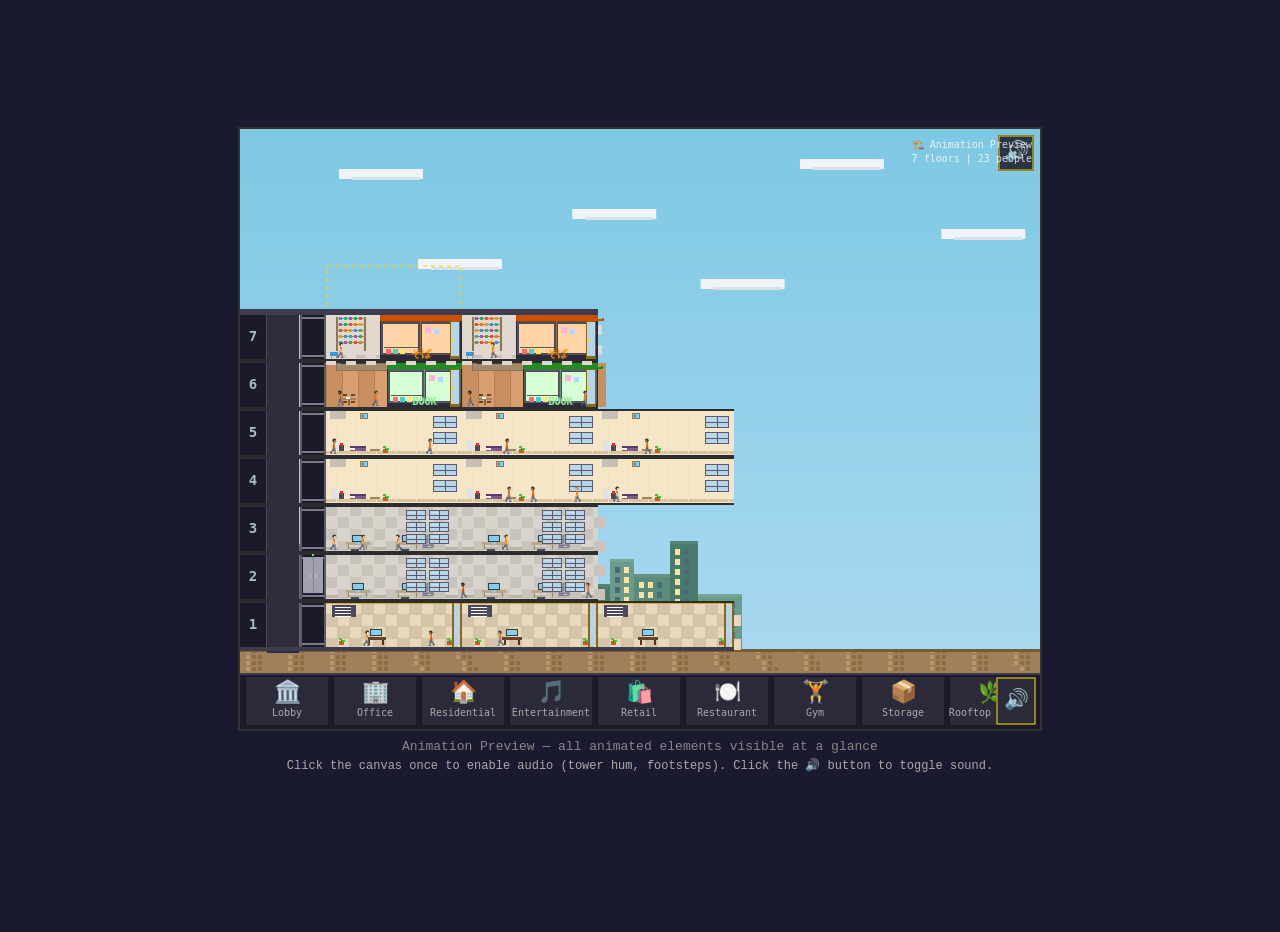
<file: test/animation-preview.html>
<!DOCTYPE html>
<html lang="en">
<head>
  <meta charset="UTF-8">
  <meta name="viewport" content="width=device-width, initial-scale=1.0">
  <title>Animation Preview — Towermoji</title>
  <link rel="stylesheet" href="../css/style.css">
  <style>
    body { flex-direction: column; padding-bottom: 2rem; }
    .label {
      color: #888;
      font-family: monospace;
      text-align: center;
      margin-top: 0.5rem;
      font-size: 13px;
    }
    .instructions {
      color: #aaa;
      font-family: monospace;
      text-align: center;
      font-size: 12px;
      margin-top: 0.3rem;
    }
  </style>
</head>
<body>
  <canvas id="gameCanvas" width="800" height="600"></canvas>
  <div class="label">Animation Preview — all animated elements visible at a glance</div>
  <div class="instructions">Click the canvas once to enable audio (tower hum, footsteps). Click the 🔊 button to toggle sound.</div>
  <script>window.preview = 1;</script>
  <script src="../js/game.js"></script>
  <script>
    // Pre-built tower: 7 floors with mixed types to showcase all animations
    const previewFloors = [
      'Lobby',
      'Office',
      'Office',
      'Residential',
      'Residential',
      'Restaurant',
      'Retail',
    ];

    // Build the tower grid from the preview floor list (bottom → top)
    previewFloors.forEach((type, fi) => {
      ensureFloorRow(fi);
      if (type) {
        // Place 2-3 cells per floor for visual variety
        const cells = type === 'Lobby' ? 3 : (fi >= 3 && fi <= 4 ? 3 : 2);
        for (let ci = 0; ci < cells && ci < GRID_COLS; ci++) {
          towerGrid[fi][ci] = type;
        }
      }
    });

    // Spawn some people on each occupied floor
    for (let fi = 0; fi < towerGrid.length; fi++) {
      if (towerGrid[fi] && towerGrid[fi].some(c => c !== null)) {
        const numPeople = 2 + Math.floor(Math.random() * 3);
        for (let p = 0; p < numPeople; p++) {
          spawnPerson(fi);
        }
      }
    }

    // Set up elevator
    elevator.currentFloor = 0;
    elevator.targetFloor = -1;
    elevator.doorState = ELEV_CLOSED;
    elevator.doorTimer = 0;
    elevator.doorOpen = 0;
    elevator.idleTimer = 20;
    elevator.whooshPlayed = false;

    // Start the game loop even in preview mode so animations run
    gameRunning = true;
    lastFrameTime = 0;
    requestAnimationFrame(gameLoop);

    // Title overlay
    function drawTitle() {
      ctx.fillStyle = '#FFFFFFCC';
      ctx.font = '10px monospace';
      ctx.textAlign = 'right';
      ctx.fillText('🏗️ Animation Preview', CANVAS_W - 8, 16);
      ctx.fillText(`${towerGrid.length} floors | ${people.length} people`, CANVAS_W - 8, 30);
    }

    // Patch renderAll to add title
    const origRenderAll = renderAll;
    renderAll = function() {
      origRenderAll();
      drawTitle();
    };
  </script>
</body>
</html>
</file>
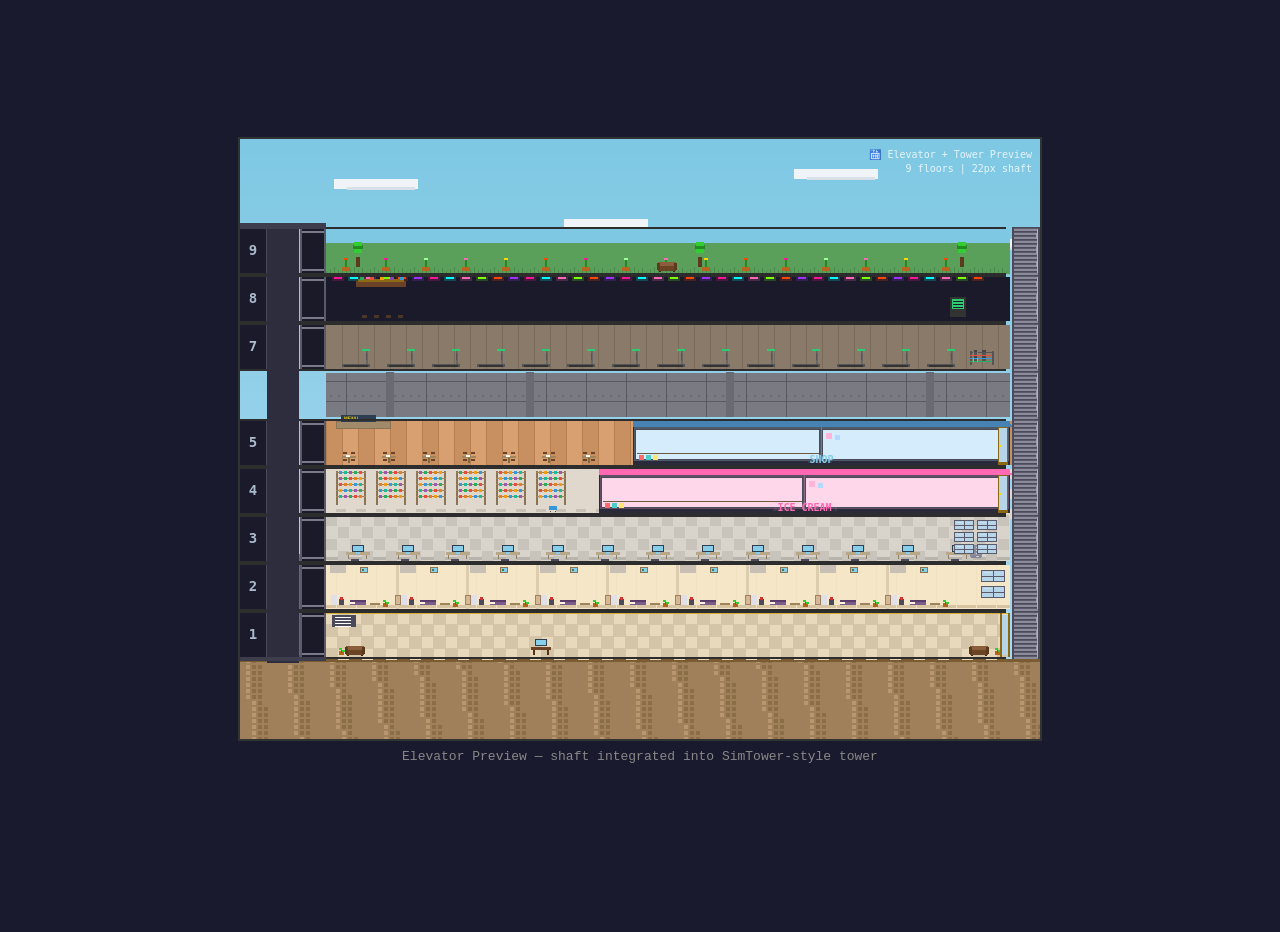
<file: test/elevator-preview.html>
<!DOCTYPE html>
<html lang="en">
<head>
  <meta charset="UTF-8">
  <meta name="viewport" content="width=device-width, initial-scale=1.0">
  <title>Elevator Preview — Towermoji (SimTower Style)</title>
  <link rel="stylesheet" href="../css/style.css">
  <style>
    body { flex-direction: column; padding-bottom: 2rem; }
    .label {
      color: #888;
      font-family: monospace;
      text-align: center;
      margin-top: 0.5rem;
      font-size: 13px;
    }
  </style>
</head>
<body>
  <canvas id="gameCanvas" width="800" height="600"></canvas>
  <div class="label">Elevator Preview — shaft integrated into SimTower-style tower</div>
  <script>window.preview = 1;</script>
  <script src="../js/game.js"></script>
  <script>
    // Floors top → bottom (index 0 = top of screen, last = ground floor)
    const previewFloors = [
      'Rooftop Garden',
      'Entertainment',
      'Gym',
      null,                 // unfinished
      'Restaurant',
      'Retail',
      'Office',
      'Residential',
      'Lobby',
    ];

    function renderElevatorPreview() {
      renderBackground();

      const n = previewFloors.length;
      const top = GROUND_Y - n * FLOOR_H;

      for (let i = 0; i < n; i++) {
        const y = top + i * FLOOR_H;
        const floorNum = n - i; // ground floor = 1, top = n
        drawTowerFloor(y, previewFloors[i], floorNum);
      }
      drawTowerFrame(top);

      // Title
      ctx.fillStyle = '#FFFFFFCC';
      ctx.font = '10px monospace';
      ctx.textAlign = 'right';
      ctx.fillText(`🛗 Elevator + Tower Preview`, CANVAS_W - 8, 16);
      ctx.fillText(`${n} floors | ${SHAFT_W}px shaft`, CANVAS_W - 8, 30);
    }

    renderElevatorPreview();
  </script>
</body>
</html>
</file>
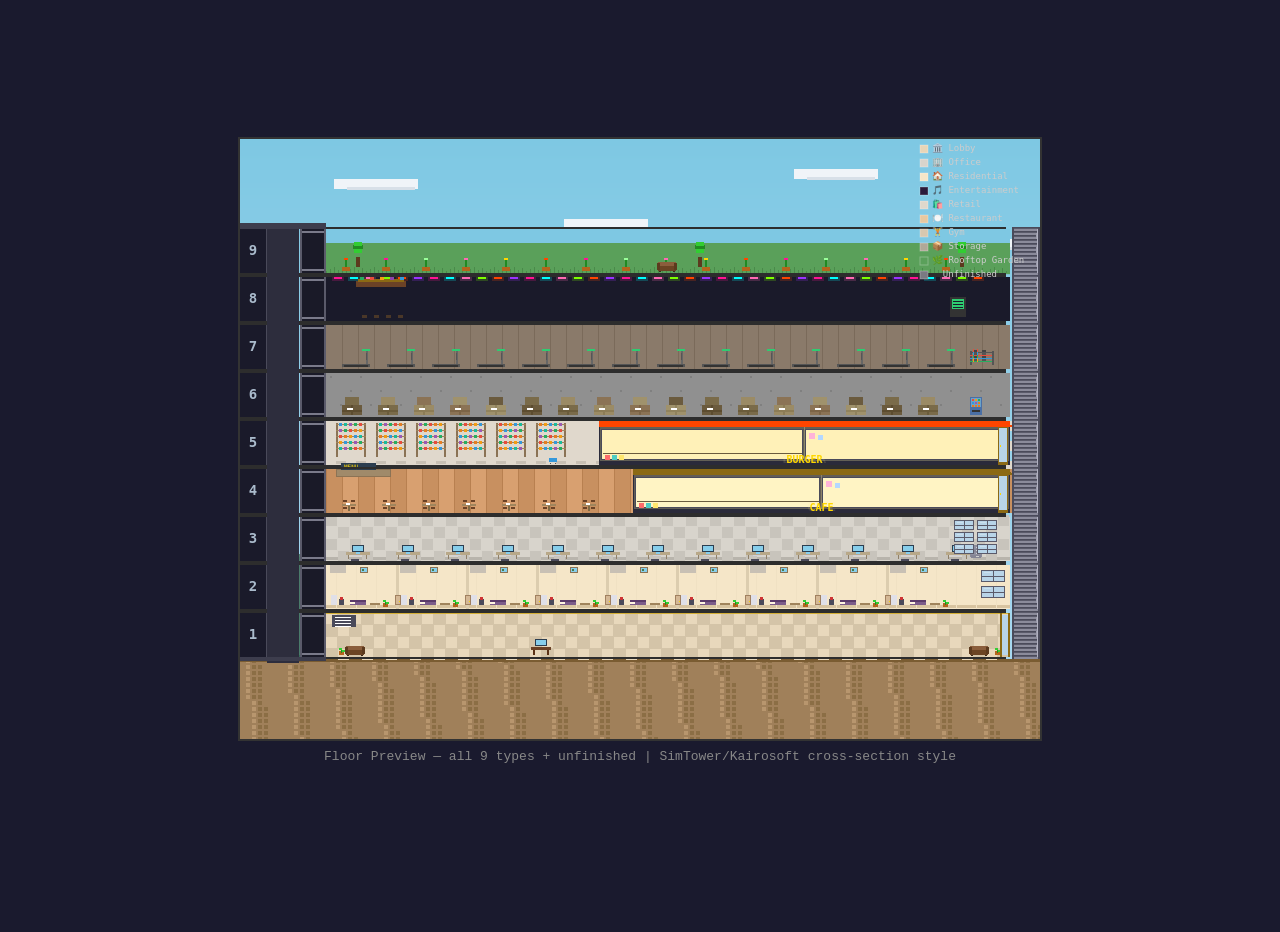
<file: test/floor-preview.html>
<!DOCTYPE html>
<html lang="en">
<head>
  <meta charset="UTF-8">
  <meta name="viewport" content="width=device-width, initial-scale=1.0">
  <title>Floor Preview — Towermoji (SimTower Style)</title>
  <link rel="stylesheet" href="../css/style.css">
  <style>
    body { flex-direction: column; padding-bottom: 2rem; }
    .label {
      color: #888;
      font-family: monospace;
      text-align: center;
      margin-top: 0.5rem;
      font-size: 13px;
    }
  </style>
</head>
<body>
  <canvas id="gameCanvas" width="800" height="600"></canvas>
  <div class="label">Floor Preview — all 9 types + unfinished | SimTower/Kairosoft cross-section style</div>
  <script>window.preview = 1;</script>
  <script src="../js/game.js"></script>
  <script>
    // All floor types top → bottom (index 0 = top of screen, last = ground floor)
    const previewFloors = [
      'Rooftop Garden',
      'Entertainment',
      'Gym',
      'Storage',
      'Retail',
      'Restaurant',
      'Office',
      'Residential',
      'Lobby',
    ];

    function drawLegend(x, startY) {
      ctx.textAlign = 'left';
      ctx.textBaseline = 'middle';
      ctx.font = '9px monospace';
      FLOOR_TYPES.forEach((t, i) => {
        const y = startY + i * 14;
        ctx.fillStyle = t.wall;
        ctx.fillRect(x, y - 4, 8, 8);
        ctx.strokeStyle = '#FFFFFF44';
        ctx.lineWidth = 1;
        ctx.strokeRect(x, y - 4, 8, 8);
        ctx.fillStyle = '#CCCCCC';
        ctx.fillText(`${t.emoji} ${t.name}`, x + 12, y);
      });
      // Unfinished
      const y = startY + FLOOR_TYPES.length * 14;
      ctx.fillStyle = COLORS.unfinished;
      ctx.fillRect(x, y - 4, 8, 8);
      ctx.strokeStyle = '#FFFFFF44';
      ctx.strokeRect(x, y - 4, 8, 8);
      ctx.fillStyle = '#CCCCCC';
      ctx.fillText(`  Unfinished`, x + 12, y);
    }

    function renderFloorPreview() {
      renderBackground();

      const n = previewFloors.length;
      const top = GROUND_Y - n * FLOOR_H;

      for (let i = 0; i < n; i++) {
        const y = top + i * FLOOR_H;
        const floorNum = n - i; // ground floor = 1, top = n
        drawTowerFloor(y, previewFloors[i], floorNum);
      }
      drawTowerFrame(top);

      drawLegend(CANVAS_W - 120, 10);
    }

    renderFloorPreview();
  </script>
</body>
</html>
</file>
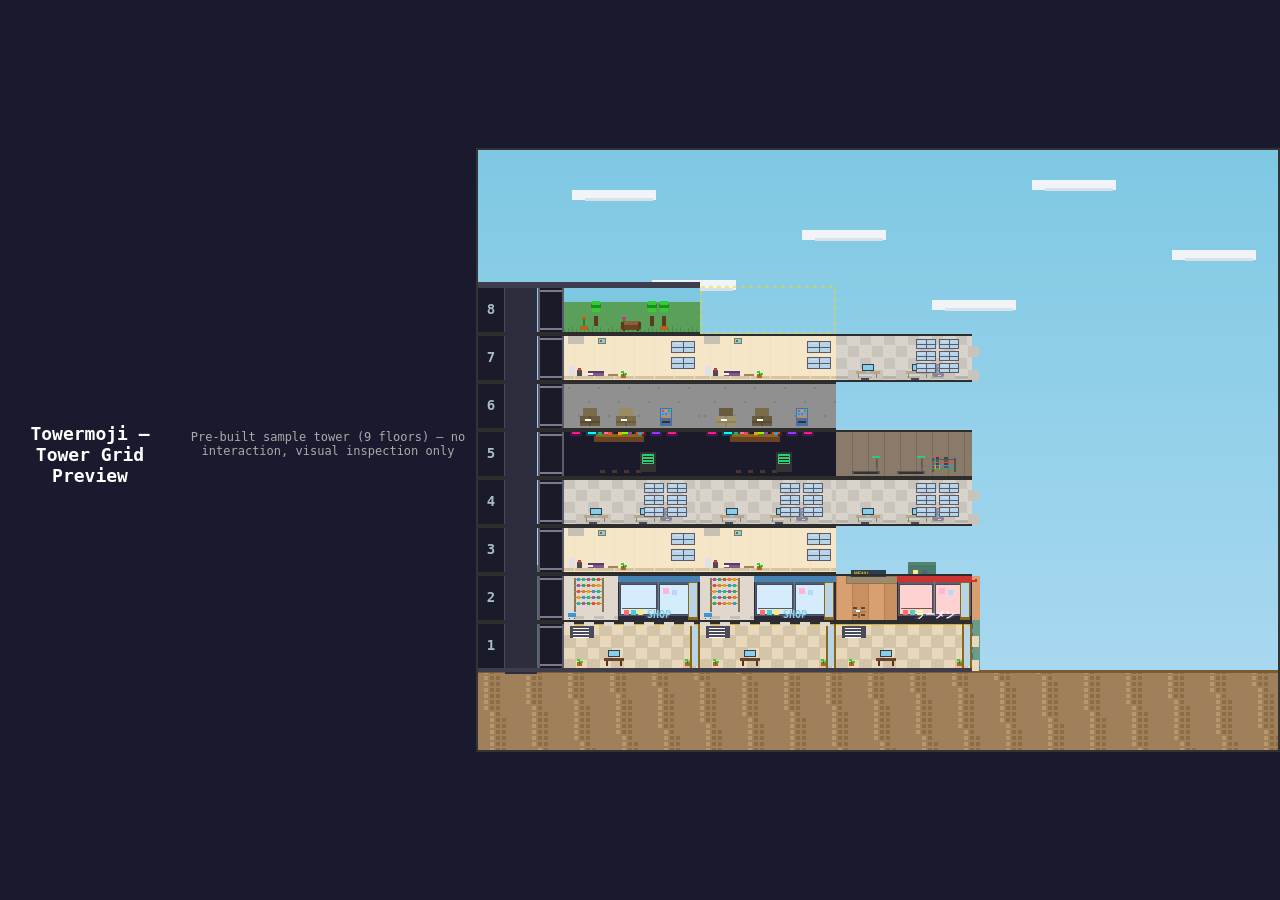
<file: test/grid-preview.html>
<!DOCTYPE html>
<html lang="en">
<head>
  <meta charset="UTF-8">
  <meta name="viewport" content="width=device-width, initial-scale=1.0">
  <title>Towermoji — Grid Preview</title>
  <link rel="stylesheet" href="../css/style.css">
  <style>
    h1 { color: #fff; font-family: monospace; text-align: center; margin: 12px 0 4px; font-size: 18px; }
    p { color: #aaa; font-family: monospace; text-align: center; margin: 0 0 12px; font-size: 12px; }
  </style>
</head>
<body>
  <h1>Towermoji — Tower Grid Preview</h1>
  <p>Pre-built sample tower (9 floors) — no interaction, visual inspection only</p>
  <canvas id="gameCanvas" width="800" height="600"></canvas>
  <script>
    // Tell game.js this is a preview page — skip auto-render + click handler
    window.preview = 1;
  </script>
  <script src="../js/game.js"></script>
  <script>
    // Build a sample tower in the grid so we can visually inspect all floor types
    // and mixed-use floors.
    initGrid();

    // Row 0  (GF) — Lobby x3
    ensureFloorRow(0);
    towerGrid[0][0] = 'Lobby';
    towerGrid[0][1] = 'Lobby';
    towerGrid[0][2] = 'Lobby';

    // Row 1  — Retail + Restaurant (mixed)
    ensureFloorRow(1);
    towerGrid[1][0] = 'Retail';
    towerGrid[1][1] = 'Retail';
    towerGrid[1][2] = 'Restaurant';

    // Row 2  — Residential x2
    ensureFloorRow(2);
    towerGrid[2][0] = 'Residential';
    towerGrid[2][1] = 'Residential';

    // Row 3  — Office x3
    ensureFloorRow(3);
    towerGrid[3][0] = 'Office';
    towerGrid[3][1] = 'Office';
    towerGrid[3][2] = 'Office';

    // Row 4  — Entertainment + Gym (mixed)
    ensureFloorRow(4);
    towerGrid[4][0] = 'Entertainment';
    towerGrid[4][1] = 'Entertainment';
    towerGrid[4][2] = 'Gym';

    // Row 5  — Storage x2
    ensureFloorRow(5);
    towerGrid[5][0] = 'Storage';
    towerGrid[5][1] = 'Storage';

    // Row 6  — Residential + Office (mixed)
    ensureFloorRow(6);
    towerGrid[6][0] = 'Residential';
    towerGrid[6][1] = 'Residential';
    towerGrid[6][2] = 'Office';

    // Row 7  — Rooftop Garden x1
    ensureFloorRow(7);
    towerGrid[7][0] = 'Rooftop Garden';

    // Render without toolbar (pure inspection)
    renderBackground();
    drawTowerGrid();
  </script>
</body>
</html>
</file>
<file: css/style.css>
body {
  margin: 0;
  padding: 0;
  display: flex;
  justify-content: center;
  align-items: center;
  min-height: 100vh;
  background-color: #1a1a2e;
}

canvas {
  border: 2px solid #333;
  image-rendering: pixelated;
  image-rendering: crisp-edges;
  max-width: 100vw;
  max-height: 100vh;
  width: auto;
  height: auto;
}
</file>
